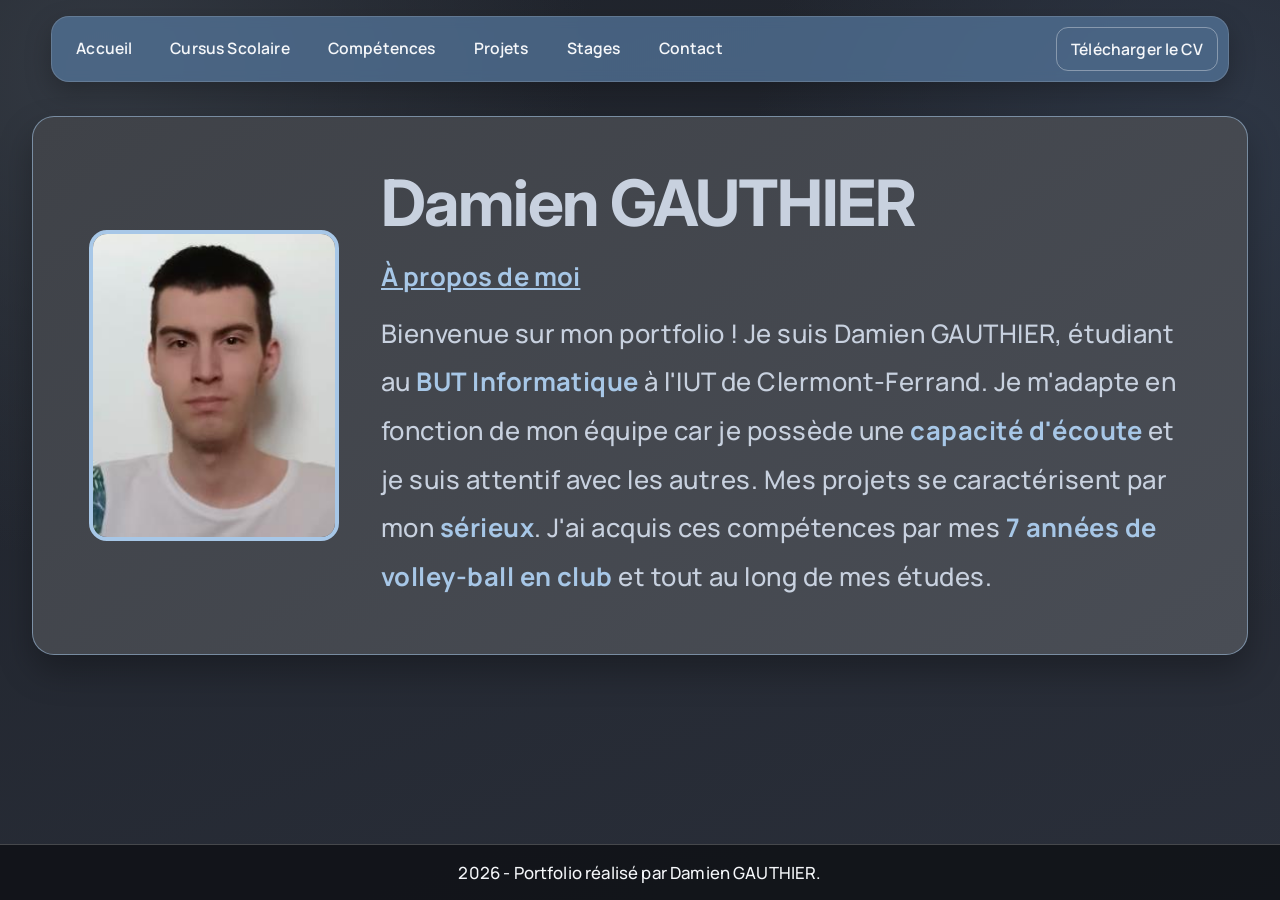
<file: index.html>
<!DOCTYPE html>
<html lang="fr">

<head>
    <meta charset="UTF-8">
    <meta name="viewport" content="width=device-width, initial-scale=1.0">
    <link rel="icon" type="image/png" href="images/icons/favicon.png">
    <title>Accueil</title>
    <link rel="stylesheet" href="common.css">
    <link rel="stylesheet" href="index.css">

</head>

<body class="home-page">

    <header>
        <nav>
            <a href="index.html" title="Accueil">Accueil</a>
            <a href="pages/cursus.html" title="Mon cursus scolaire">Cursus Scolaire</a>
            <a href="pages/skills.html" title="Mes compétences">Compétences</a>
            <a href="pages/projects.html" title="Mes projets">Projets</a>
            <a href="pages/stages.html" title="Mes stages">Stages</a>
            <a href="pages/contact.html" title="Me contacter">Contact</a>
            <a href="CV Damien_Gauthier.pdf" title="Télécharger mon CV" class="cv-download" download>Télécharger le CV</a>
        </nav>
    </header>


    <main>
        <section class="about-section">
            <img src="images/user_dagauthier.jpeg" alt="Photo de Damien Gauthier" class="about-image">
            <div>
                <p id="main-title">Damien GAUTHIER</p>
                <h2><u>À propos de moi</u></h2>
                <p>Bienvenue sur mon portfolio ! Je suis Damien GAUTHIER, 
                    étudiant au <span class="key-highlight">BUT Informatique</span> à l'IUT de Clermont-Ferrand. 
                    Je m'adapte en fonction de mon équipe car je possède une 
                    <span class="key-highlight">capacité d'écoute</span> et je suis attentif avec les autres. 
                    Mes projets se caractérisent par mon <span class="key-highlight">sérieux</span>. 
                    J'ai acquis ces compétences par mes <span class="key-highlight">7 années de volley-ball en club</span> et 
                    tout au long de mes études.</p>
            </div>
        </section>

    </main>

    <footer>
        2026 - Portfolio réalisé par Damien GAUTHIER.
    </footer>
</body>
    
</html>
</file>
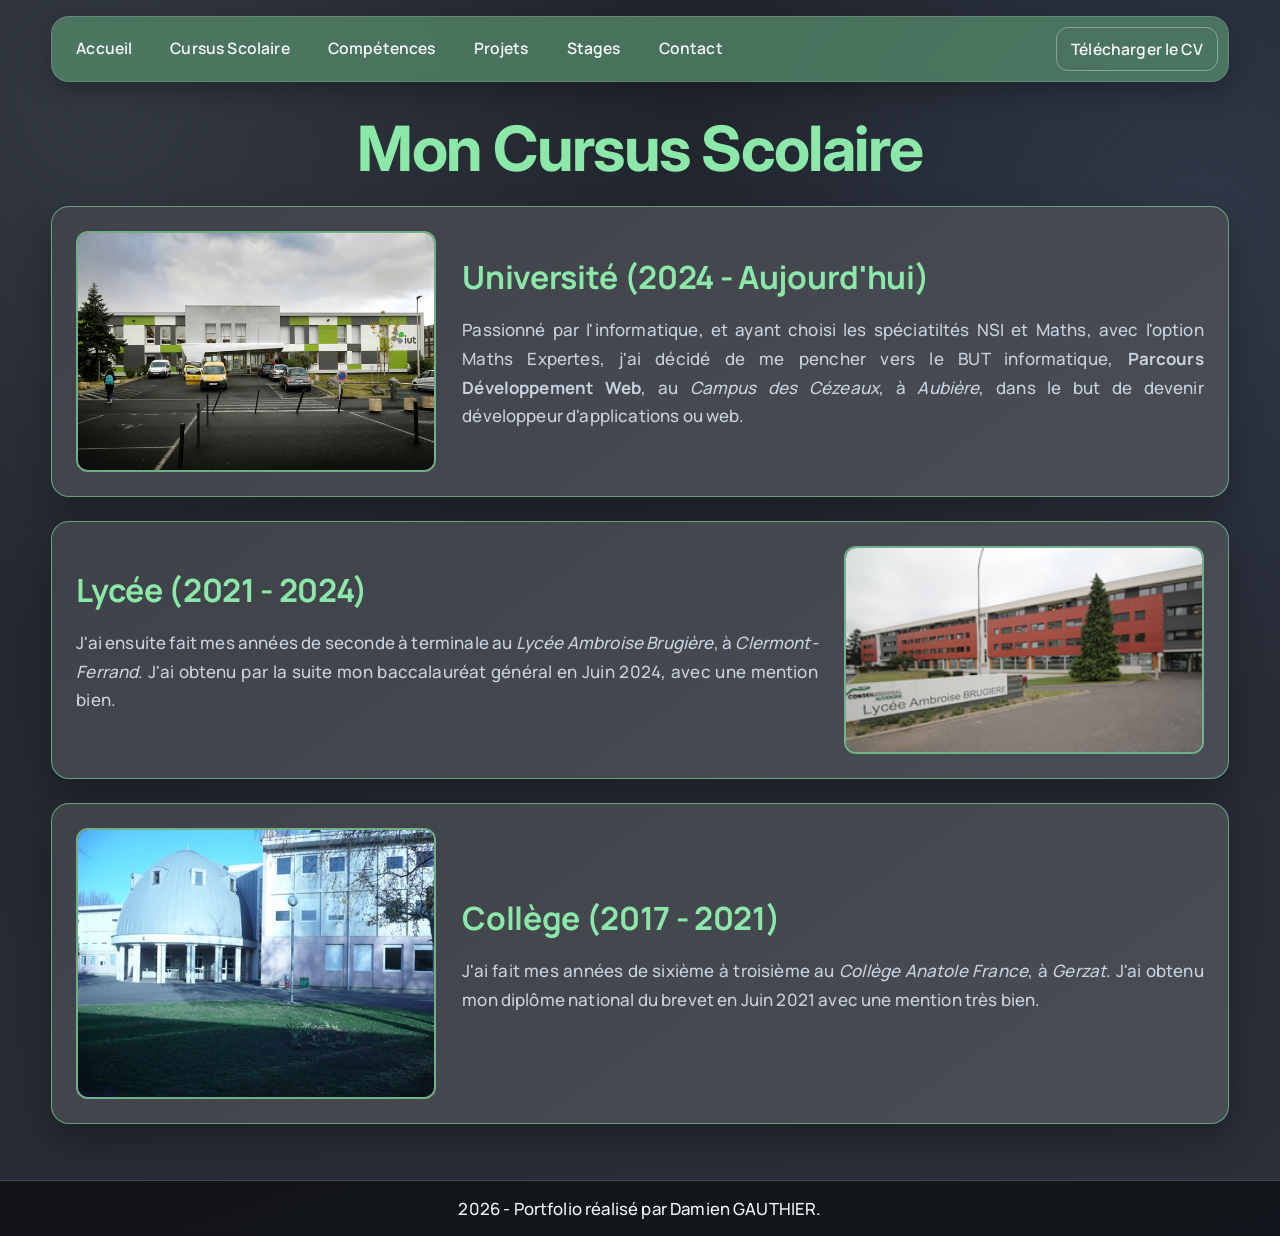
<file: pages/cursus.html>
<!DOCTYPE html>
<html lang="fr">
<head>
    <meta charset="UTF-8">
    <meta name="viewport" content="width=device-width, initial-scale=1.0">
    <link rel="icon" type="image/png" href="../images/icons/favicon.png">
    <title>Cursus Scolaire</title>
    <link rel="stylesheet" href="../common.css">
    <link rel="stylesheet" href="../styles/cursus.css">
    
</head>

<body class="cursus-page">
    <header>
        <nav>
            <a href="../index.html" title="Accueil">Accueil</a>
            <a href="cursus.html" title="Mon cursus scolaire">Cursus Scolaire</a>
            <a href="skills.html" title="Mes compétences">Compétences</a>
            <a href="projects.html" title="Mes projets">Projets</a>
            <a href="stages.html" title="Mes stages">Stages</a>
            <a href="contact.html" title="Me contacter">Contact</a>
            <a href="../CV Damien_Gauthier.pdf" title="Télécharger mon CV" class="cv-download" download>Télécharger le CV</a>
        </nav>
    </header>

    <main>
        <h1 id="cursus-title">Mon Cursus Scolaire</h1>
        <section id="universite">
            <div class="section-content">
            <h2>Université (2024 - Aujourd'hui)</h2>
              <p>Passionné par l'informatique, et ayant choisi les spéciatiltés NSI et Maths,
                  avec l'option Maths Expertes, j'ai décidé de me pencher vers le BUT informatique, <strong>Parcours Développement Web</strong>,
                  au <i>Campus des Cézeaux</i>, à <i>Aubière</i>, dans le but de devenir développeur 
                  d'applications ou web.</p>
            </div>
            <img src="../images/iut.jpg" alt="Image Université" class="section-image">
        </section>

        <section id="lycee">
             <div class="section-content">
                <h2>Lycée (2021 - 2024)</h2>
                <p>J'ai ensuite fait mes années de seconde à terminale au <i>Lycée Ambroise Brugière</i>, 
                    à <i>Clermont-Ferrand</i>. J'ai obtenu par la suite mon baccalauréat général en Juin 2024, 
                    avec une mention bien.</p>
            </div>
           <img src="../images/lycee.jpg" alt="Image Lycée" class="section-image">
        </section>

        <section id="college">
             <div class="section-content">
                <h2>Collège (2017 - 2021)</h2>
                <p>J'ai fait mes années de sixième à troisième au <i>Collège Anatole France</i>, à <i>Gerzat</i>.
                   J'ai obtenu mon diplôme national du brevet en Juin 2021 avec une mention très bien.</p>
            </div>
            <img src="../images/college.jpg" alt="Image Collège" class="section-image">
        </section>
    </main>

    <footer>
        2026 - Portfolio réalisé par Damien GAUTHIER.
    </footer>

</body>

</html>
</file>
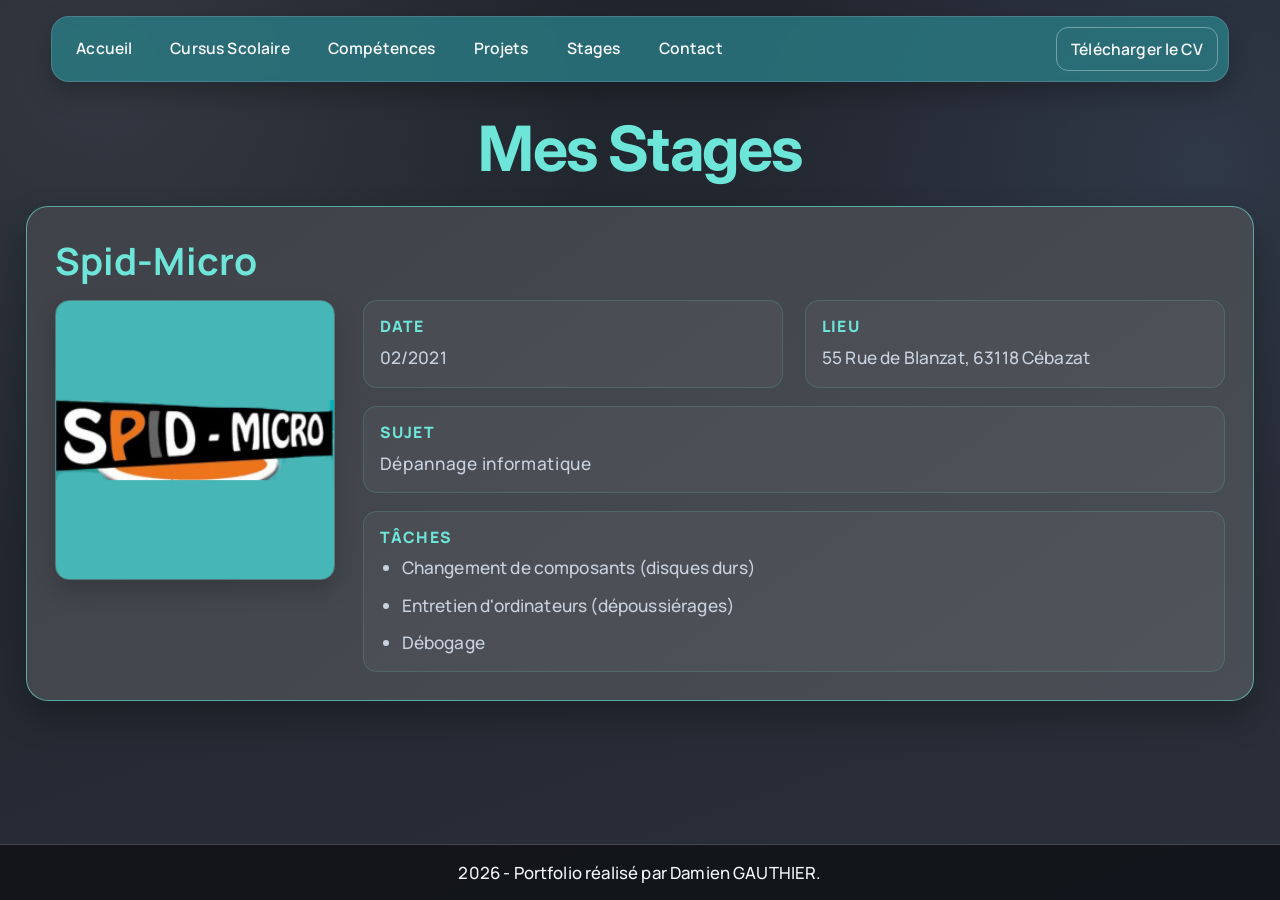
<file: pages/stages.html>
<!DOCTYPE html>
<html lang="fr">
<head>
    <meta charset="UTF-8">
    <meta name="viewport" content="width=device-width, initial-scale=1.0">
    <link rel="icon" type="image/png" href="../images/icons/favicon.png">
    <title>Stages</title>
    <link rel="stylesheet" href="../common.css">
    <link rel="stylesheet" href="../styles/stages.css">
</head>

<body class="stages-page">
    <header>
        <nav>
            <a href="../index.html" title="Accueil">Accueil</a>
            <a href="cursus.html" title="Mon cursus scolaire">Cursus Scolaire</a>
            <a href="skills.html" title="Mes compétences">Compétences</a>
            <a href="projects.html" title="Mes projets">Projets</a>
            <a href="stages.html" title="Mes stages">Stages</a>
            <a href="contact.html" title="Me contacter">Contact</a>
            <a href="../CV Damien_Gauthier.pdf" title="Télécharger mon CV" class="cv-download" download>Télécharger le CV</a>
        </nav>
    </header>

    <main>
        <h1 id="stages-title">Mes Stages</h1>

        <section class="stages-page-panel">
            <h2>Spid-Micro</h2>
            <article class="stage-experience">
                <div class="stage-experience-header">
                    <img src="../images/spid-micro.jpg" alt="Spid-Micro" class="stage-photo">
                </div>
                <div class="stage-experience-content">
                    <div class="stage-categories">
                        <div class="stage-field">
                            <span class="stage-field-label">Date</span>
                            <p class="stage-field-value">02/2021</p>
                        </div>
                        <div class="stage-field">
                            <span class="stage-field-label">Lieu</span>
                            <p class="stage-field-value">55 Rue de Blanzat, 63118 Cébazat</p>
                        </div>
                        <div class="stage-field stage-field-wide">
                            <span class="stage-field-label">Sujet</span>
                            <p class="stage-field-value stage-subject">Dépannage informatique</p>
                        </div>
                        <div class="stage-field stage-field-wide">
                            <span class="stage-field-label">Tâches</span>
                            <ul>
                                <li>Changement de composants (disques durs)</li>
                                <li>Entretien d'ordinateurs (dépoussiérages)</li>
                                <li>Débogage</li>
                            </ul>
                        </div>
                    </div>
                </div>
            </article>
        </section>
    </main>

    <footer>
        2026 - Portfolio réalisé par Damien GAUTHIER.
    </footer>
</body>
</html>
</file>
<file: common.css>
@import url('https://fonts.googleapis.com/css2?family=Manrope:wght@400;500;600;700;800&family=Inter:wght@500;600;700&display=swap');

/* =========================
   Variables communes
   ========================= */
:root {
    --bg-1: #1f232b;
    --bg-2: #2a2f3a;
    --surface: #3f4248;
    --surface-2: #494d55;
    --text-main: #f5f7fa;
    --text-soft: #c8d1df;
    --line: #a7c7e7;
    --line-soft: rgba(167, 199, 231, 0.55);
    --shadow: 0 16px 34px rgba(0, 0, 0, 0.28);

    --home-primary: #a7c7e7;
    --cursus-primary: #8be8a9;
    --projects-primary: #f29b9b;
    --skills-primary: #ffc168;
    --stages-primary: #6de5d8;
    --contact-primary: #d7b5ff;

    --font-ui: 'Manrope', 'Segoe UI', sans-serif;
    --font-display: 'Inter', 'Manrope', 'Segoe UI', sans-serif;
}

/* =========================
   Base commune
   ========================= */
html,
body {
    margin: 0;
    padding: 0;
    background:
        radial-gradient(circle at 8% 8%, #333942 0%, transparent 34%),
        radial-gradient(circle at 94% 18%, #2f3847 0%, transparent 32%),
        linear-gradient(160deg, var(--bg-1) 0%, var(--bg-2) 100%);
    background-color: var(--bg-1);
}

* {
    box-sizing: border-box;
}

img {
    max-width: 100%;
    height: auto;
}

html {
    min-height: 100%;
}

body {
    color: var(--text-main);
    font-family: var(--font-ui);
    display: flex;
    flex-direction: column;
    min-height: 100vh;
    font-weight: 500;
    letter-spacing: 0.01em;
}

main {
    width: min(1180px, 92vw);
    margin: 34px auto 0;
    padding-bottom: 32px;
    flex: 1 0 auto;
}

/* =========================
   Navigation commune
   ========================= */
nav {
    width: min(1180px, 92vw);
    margin: 16px auto 0;
    padding: 10px;
    display: flex;
    gap: 10px;
    position: sticky;
    top: 10px;
    z-index: 1000;
    border-radius: 18px;
    border: 1px solid rgba(255, 255, 255, 0.14);
    backdrop-filter: blur(6px);
    box-shadow: 0 10px 26px rgba(0, 0, 0, 0.25);
}

nav a {
    color: var(--text-main);
    text-decoration: none;
    padding: 10px 14px;
    font-size: 0.98rem;
    font-weight: 600;
    border-radius: 12px;
    transition: background-color 0.2s ease, transform 0.2s ease;
}

nav a:hover {
    text-decoration: underline;
    text-underline-offset: 3px;
    transform: translateY(-1px);
}

.cv-download {
    margin-left: auto;
    border: 1px solid rgba(255, 255, 255, 0.35);
}

/* =========================
   Footer commun
   ========================= */
footer {
    width: 100%;
    background-color: rgba(17, 19, 24, 0.92);
    color: var(--text-main);
    text-align: center;
    padding: 16px;
    border-top: 1px solid rgba(255, 255, 255, 0.22);
    margin-top: 0;
    font-size: 1.05rem;
}

/* Titres des pages hors accueil */
#cursus-title,
#projects-title,
#skills-title,
#stages-title,
#contact-title {
    text-align: center;
    margin: 0 0 24px;
    font-weight: 700;
    font-family: var(--font-display);
    font-size: clamp(2.2rem, 5.2vw, 3.9rem);
    line-height: 1.06;
    letter-spacing: -0.025em;
}

/* =========================
   Responsive commun
   ========================= */
@media (max-width: 980px) {
    nav {
        top: 0;
        border-radius: 0 0 14px 14px;
        width: 100%;
        box-sizing: border-box;
        flex-wrap: wrap;
        justify-content: center;
        gap: 8px;
        padding: 10px 8px;
    }

    nav a {
        font-size: 0.92rem;
        padding: 8px 10px;
        text-align: center;
    }

    .cv-download {
        margin-left: 0;
        width: 100%;
    }

    main {
        width: min(640px, 94vw);
        margin-top: 24px;
    }

    footer {
        font-size: 0.95rem;
        padding: 14px;
    }
}

@media (max-width: 480px) {
    nav {
        padding: 8px 6px;
        gap: 6px;
    }

    nav a {
        font-size: 0.84rem;
        padding: 7px 8px;
        flex: 1 1 calc(50% - 10px);
        min-width: 120px;
    }

    .cv-download {
        flex: 1 1 100%;
    }

    main {
        width: 95vw;
        margin-top: 18px;
    }

    #cursus-title,
    #projects-title,
    #skills-title,
    #stages-title,
    #contact-title {
        font-size: 1.55rem;
        margin-bottom: 18px;
    }
}
</file>
<file: index.css>
/* =========================
   Accueil uniquement
   ========================= */
.home-page main {
    width: min(1380px, 95vw);
}

.home-page main a {
    color: var(--home-primary);
}

.home-page nav {
    background: rgba(83, 116, 153, 0.76);
}

.home-page nav a:hover {
    background-color: rgba(122, 176, 236, 0.26);
}

#main-title {
    font-family: var(--font-display);
    width: auto;
    margin: 0 0 14px;
    font-size: clamp(2.2rem, 5.4vw, 4rem);
    line-height: 1.06;
    font-weight: 700;
    letter-spacing: -0.025em;
}

.about-section {
    display: flex;
    align-items: center;
    gap: 42px;
    background: linear-gradient(145deg, var(--surface) 0%, var(--surface-2) 100%);
    border: 1px solid var(--line-soft);
    border-radius: 22px;
    box-shadow: var(--shadow);
    padding: 52px 56px;
    min-height: clamp(470px, 56vh, 640px);
}

.about-section > div {
    flex: 1;
    max-width: 980px;
}

.about-section div p {
    max-width: 82ch;
    text-align: left;
    font-size: clamp(1.24rem, 2vw, 1.62rem);
    line-height: 1.9;
    color: var(--text-soft);
}

.about-section div p:not(#main-title) {
    margin: 12px 0 0;
    max-width: 78ch;
    letter-spacing: 0.018em;
}

.key-highlight {
    color: var(--home-primary);
    font-weight: 700;
}

.about-section h2 {
    margin: 22px 0 16px;
    color: var(--home-primary);
    font-size: clamp(1.3rem, 2vw, 1.7rem);
    font-weight: 700;
}

.about-image {
    width: 250px;
    height: auto;
    border-radius: 18px;
    border: 4px solid var(--line);
    flex-shrink: 0;
}

@media (max-width: 980px) {
    .about-section {
        flex-direction: column;
        align-items: flex-start;
        padding: 26px;
        gap: 20px;
        min-height: 0;
    }

    .about-section > div {
        max-width: 100%;
    }

    .about-image {
        width: 180px;
        height: auto;
    }

    #main-title {
        font-size: clamp(1.95rem, 7.4vw, 2.7rem);
    }

    .about-section div p {
        font-size: 1.14rem;
        line-height: 1.78;
    }

    .about-section h2 {
        margin: 16px 0 12px;
    }
}

@media (max-width: 480px) {
    #main-title {
        font-size: clamp(1.65rem, 9vw, 2.1rem);
        line-height: 1.08;
    }

    .about-section {
        padding: 14px;
        border-radius: 14px;
    }

    .about-image {
        width: 132px;
        height: auto;
    }

    .about-section div p {
        font-size: 1.1rem;
        line-height: 1.64;
    }
}
</file>
<file: styles/cursus.css>
.cursus-page nav {
    background: rgba(84, 136, 106, 0.78);
}

.cursus-page nav a:hover {
    background-color: rgba(103, 212, 138, 0.24);
}

#cursus-title {
    color: var(--cursus-primary);
}

.cursus-page main section {
    border: 1px solid rgba(139, 232, 169, 0.55);
    padding: 24px;
    margin-bottom: 24px;
    border-radius: 18px;
    display: flex;
    align-items: center;
    gap: 26px;
    background: linear-gradient(145deg, var(--surface) 0%, var(--surface-2) 100%);
    box-shadow: var(--shadow);
}

.cursus-page main section:nth-child(even) {
    flex-direction: row-reverse;
}

.cursus-page .section-content {
    flex: 1;
    text-align: justify;
}

.cursus-page .section-content h2 {
    font-size: clamp(1.55rem, 2.5vw, 2rem);
    color: var(--cursus-primary);
    margin: 0 0 10px;
    letter-spacing: -0.01em;
}

.cursus-page .section-content p {
    line-height: 1.7;
    font-size: 1.06rem;
    color: var(--text-soft);
}

.cursus-page .section-image {
    max-width: 360px;
    width: 38%;
    height: auto;
    border: 2px solid rgba(139, 232, 169, 0.65);
    border-radius: 12px;
}

@media (max-width: 980px) {
    .cursus-page main section,
    .cursus-page main section:nth-child(even) {
        flex-direction: column;
        align-items: flex-start;
        padding: 18px;
    }

    .cursus-page .section-image {
        width: 100%;
        max-width: 320px;
    }
}

@media (max-width: 480px) {
    .cursus-page main section {
        padding: 14px;
        border-radius: 14px;
    }

    .cursus-page .section-content p {
        font-size: 1.1rem;
        line-height: 1.64;
    }

    .cursus-page .section-image {
        max-width: 100%;
    }
}
</file>
<file: styles/stages.css>
.stages-page nav {
    background: rgba(42, 123, 131, 0.82);
}

.stages-page nav a:hover {
    background-color: rgba(109, 229, 216, 0.22);
}

#stages-title {
    color: var(--stages-primary);
}

.stages-page {
    --stages-line: rgba(109, 229, 216, 0.62);
}

.stages-page main {
    width: min(1320px, 96vw);
}

.stages-page-panel {
    border-radius: 22px;
    padding: 28px;
    box-shadow: var(--shadow);
    background: linear-gradient(145deg, var(--surface) 0%, var(--surface-2) 100%);
    border: 1px solid var(--stages-line);
    margin-bottom: 24px;
}

.stages-page-panel h2 {
    margin: 0 0 14px;
    font-size: clamp(1.95rem, 3vw, 2.35rem);
    font-weight: 700;
    color: var(--stages-primary);
}

.stages-page-panel p,
.stages-page-panel li {
    margin: 0;
    font-size: 1.08rem;
    line-height: 1.7;
    color: var(--text-soft);
}

.stages-page-panel ul {
    margin: 0;
    padding-left: 24px;
    display: grid;
    gap: 10px;
}

.stage-experience {
    display: grid;
    grid-template-columns: minmax(220px, 280px) 1fr;
    gap: 28px;
    align-items: start;
}

.stage-experience-header {
    display: grid;
    gap: 6px;
    color: var(--text-main);
    font-weight: 700;
}

.stage-photo {
    width: 100%;
    max-width: 280px;
    height: auto;
    display: block;
    border-radius: 14px;
    border: 1px solid rgba(109, 229, 216, 0.35);
    box-shadow: 0 10px 22px rgba(0, 0, 0, 0.18);
}

.stage-categories {
    display: grid;
    grid-template-columns: repeat(2, minmax(0, 1fr));
    gap: 18px 22px;
}

.stage-field {
    display: grid;
    gap: 6px;
    padding: 14px 16px;
    border-radius: 14px;
    background: rgba(255, 255, 255, 0.04);
    border: 1px solid rgba(109, 229, 216, 0.16);
}

.stage-field-wide {
    grid-column: 1 / -1;
}

.stage-field-label {
    text-transform: uppercase;
    letter-spacing: 0.08em;
    font-size: 0.98rem;
    color: var(--stages-primary);
    font-weight: 800;
}

.stage-field-value {
    margin: 0;
    font-size: 1.2rem;
    line-height: 1.55;
    color: var(--text-main);
    font-weight: 500;
}

.stage-subject {
    font-size: 1.5rem;
    font-weight: 500;
    text-transform: none;
    letter-spacing: 0.04em;
}

.stage-experience-content ul {
    margin: 0;
    padding-left: 22px;
    display: grid;
    gap: 10px;
}

.stage-experience-content li {
    font-size: 1.08rem;
    line-height: 1.6;
}

@media (max-width: 980px) {
    .stages-page main {
        width: min(640px, 94vw);
    }

    .stage-experience {
        grid-template-columns: 1fr;
        gap: 16px;
    }

    .stage-photo {
        max-width: 320px;
    }
}

@media (max-width: 480px) {
    .stages-page-panel {
        padding: 14px;
        border-radius: 14px;
    }

    .stages-page-panel h2 {
        font-size: 1.45rem;
    }

    .stages-page-panel p,
    .stages-page-panel li {
        font-size: 1.02rem;
        line-height: 1.64;
    }

    .stage-experience {
        gap: 12px;
    }

    .stage-photo {
        max-width: 100%;
    }

    .stage-categories {
        grid-template-columns: 1fr;
        gap: 12px;
    }

    .stage-field {
        padding: 12px 14px;
    }

    .stage-field-value {
        font-size: 1.06rem;
    }

    .stage-subject {
        font-size: 1.18rem;
    }

    .stage-experience-content li {
        font-size: 1rem;
    }
}
</file>
